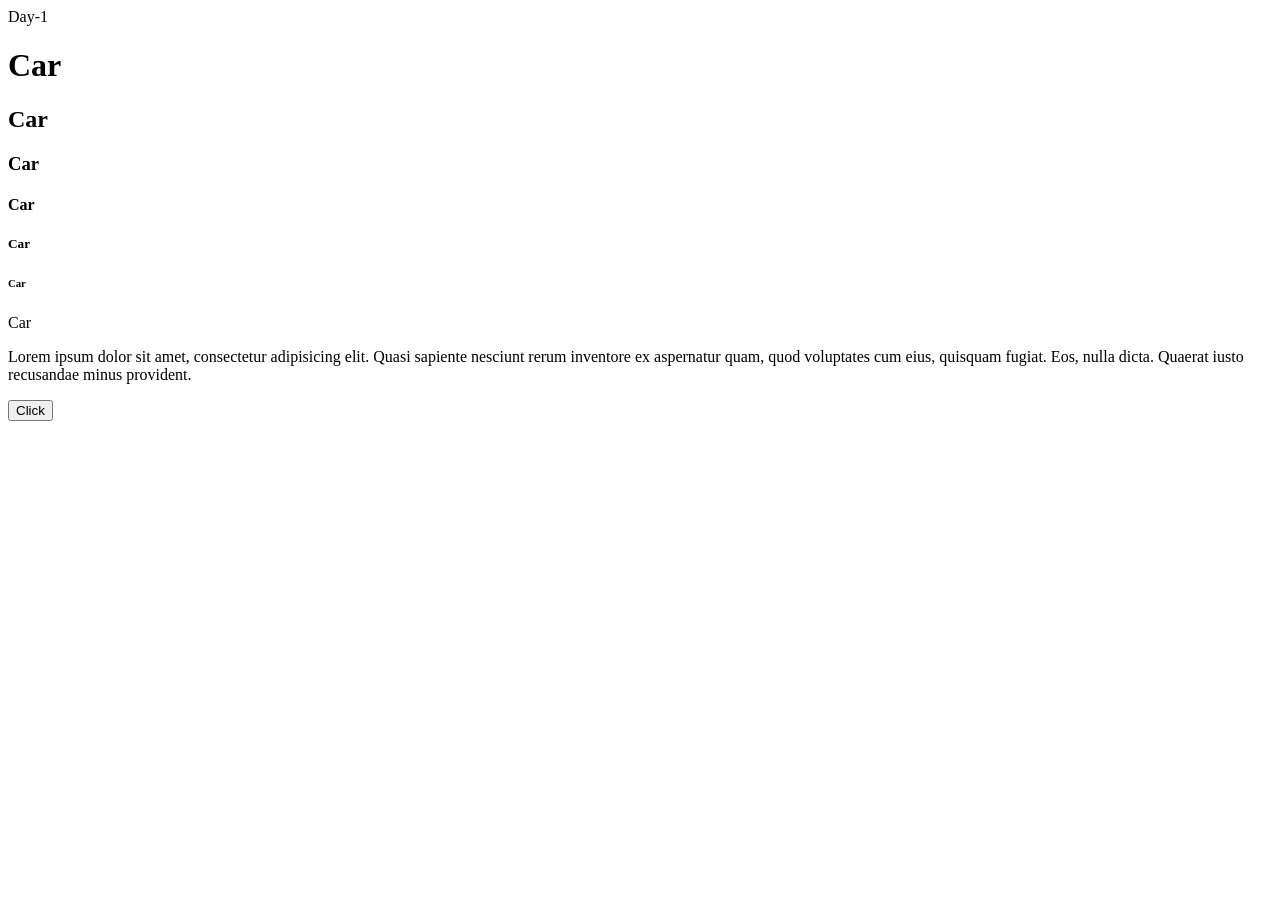
<file: index.html>
<!DOCTYPE html>
<html>
<head>
    <tittle>Day-1</tittle>
  
</head>
<body>
    <h1>Car</h1>
    <h2>Car</h2>
    <h3>Car</h3>
    <h4>Car</h4>
    <h5>Car</h5>
    <h6>Car</h6>
    <h7>Car</h7>

    <p>Lorem ipsum dolor sit amet, consectetur adipisicing elit. Quasi sapiente nesciunt rerum inventore ex 
        aspernatur quam, quod voluptates cum eius, quisquam fugiat. Eos, nulla dicta. Quaerat iusto recusandae
         minus provident.</p>

         <button>Click</button>
</body>

</html>
</file>
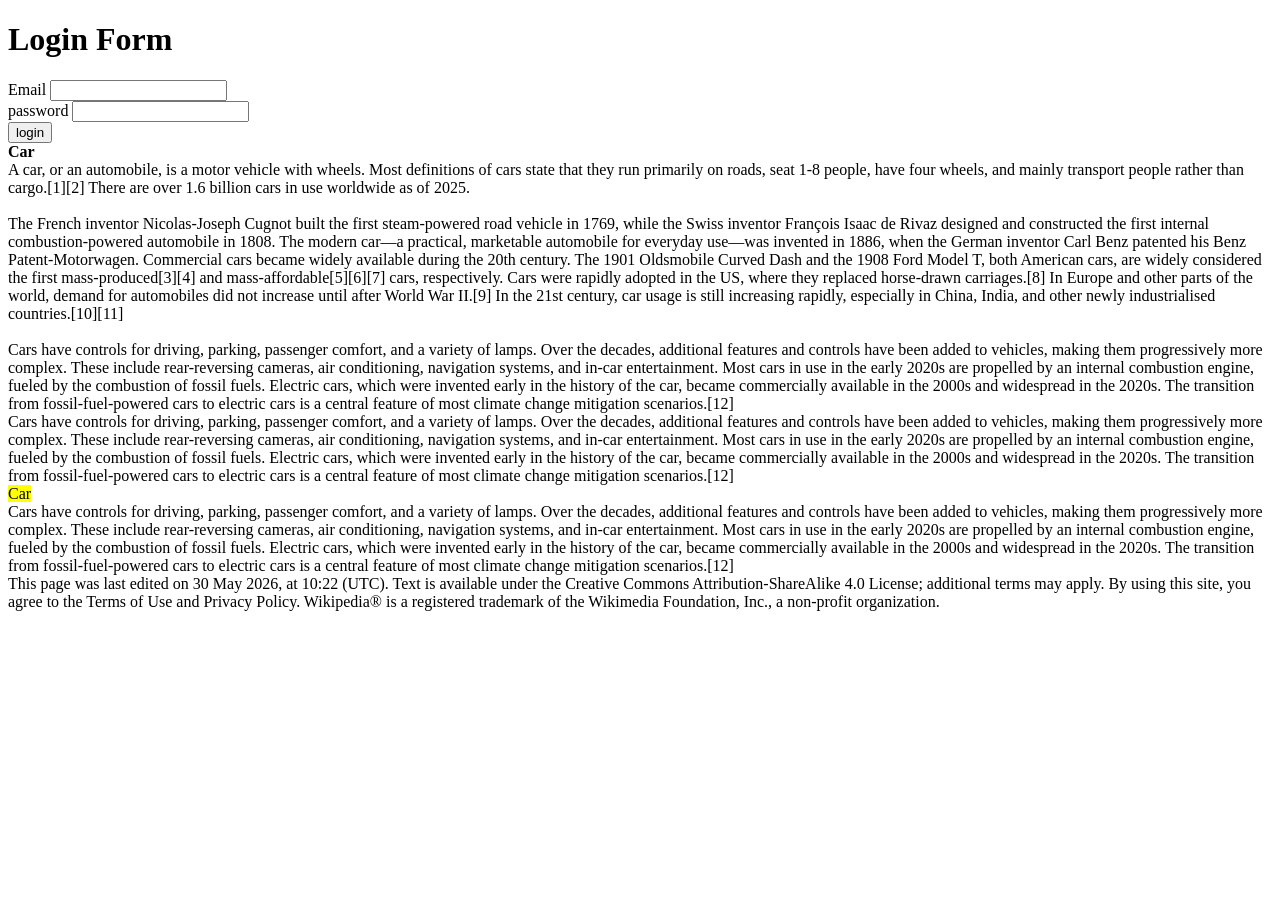
<file: day 4.html>
<!DOCTYPE html>
<html lang="en">
<head>
    <meta charset="UTF-8">
    <meta name="viewport" content="width=device-width, initial-scale=1.0">
    <meta name="description" content="Freaa online courses" />
    <meta name="keywords" content="HTML,CSS,Javascriot,Free courses" />
    <meta name="author" content="aadhi" />
    
    <title>day 4</title>
</head>
<body>
    <h1>Login Form</h1>
    <form action="">
      <label for="email">Email</label>
      <input type="email"><br>
      <label for="password">password</label>
      <input type="password"><br>
      <button>login</button>

    </form>
    <header>
        <strong>Car</strong>
        <nav>A car, or an automobile, is a motor vehicle with wheels. Most definitions of cars state that they run primarily 
            on roads, seat 1-8 people, have four wheels, and mainly transport people rather than cargo.[1][2] There are over
             1.6 billion cars in use worldwide as of 2025.
            </nav>
    </header><br>
    <main>The French inventor Nicolas-Joseph Cugnot built the first steam-powered road vehicle in 1769, while the Swiss inventor François Isaac
         de Rivaz designed and constructed the first internal combustion-powered automobile in 1808. The modern car—a practical, marketable
          automobile for everyday use—was invented in 1886, when the German inventor Carl Benz patented his Benz Patent-Motorwagen. Commercial 
          cars became widely available during the 20th century. The 1901 Oldsmobile Curved Dash and the 1908 Ford Model T, both American cars,
           are widely considered the first mass-produced[3][4] and mass-affordable[5][6][7] cars, respectively. Cars were rapidly adopted 
           in the US, where they replaced horse-drawn carriages.[8] In Europe and other parts of the world, demand for automobiles did not
            increase until after World War II.[9] In the 21st century, car usage is still increasing rapidly, especially in China, India, 
            and other newly industrialised countries.[10][11]
        </main><br>
        <article>Cars have controls for driving, parking, passenger comfort, and a variety of lamps. Over the decades,
             additional features and controls have been added to vehicles, making them progressively more complex. These
              include rear-reversing cameras, air conditioning, navigation systems, and in-car entertainment. Most cars 
              in use in the early 2020s are propelled by an internal combustion engine, fueled by the combustion of fossil fuels. Electric 
              cars, which were invented early in the history of the car, became commercially available in the 2000s and widespread
               in the 2020s. The transition from fossil-fuel-powered cars to electric cars is a central feature of most climate change
                mitigation scenarios.[12]
        </article>
        <article>Cars have controls for driving, parking, passenger comfort, and a variety of lamps. Over the decades, additional
             features and controls have been added to vehicles, making them progressively more complex. These include rear-reversing
              cameras, air conditioning, navigation systems, and in-car entertainment. Most cars in use in the early 2020s are propelled 
              by an internal combustion engine, fueled by the combustion of fossil fuels. Electric cars, which were invented early
               in the history of the car, became commercially available in the 2000s and widespread in the 2020s. The transition from
                fossil-fuel-powered cars to electric cars is a central feature of most climate change mitigation scenarios.[12]
        </article>
        <mark>Car</mark>
        <section>Cars have controls for driving, parking, passenger comfort, and a variety of lamps. 
            Over the decades, additional features and controls have been added to vehicles, making them 
            progressively more complex. These include rear-reversing cameras, air conditioning, navigation systems,
             and in-car entertainment. Most cars in use in the early 2020s are propelled by an internal combustion engine,
              fueled by the combustion of fossil fuels. Electric cars, which were invented early in the history of the car, became
               commercially available in the 2000s and widespread in the 2020s. The transition from fossil-fuel-powered cars to electric 
               cars is a central feature of most climate change mitigation scenarios.[12]

        </section>
        <footer>This page was last edited on 30 May 2026, at 10:22 (UTC).
            Text is available under the Creative Commons Attribution-ShareAlike 4.0 License; 
            additional terms may apply. By using this site, you agree to the Terms of Use and Privacy Policy.
            Wikipedia® is a registered trademark of the Wikimedia Foundation, Inc., a non-profit organization.
</footer>
    
</body>
</html>
</file>
